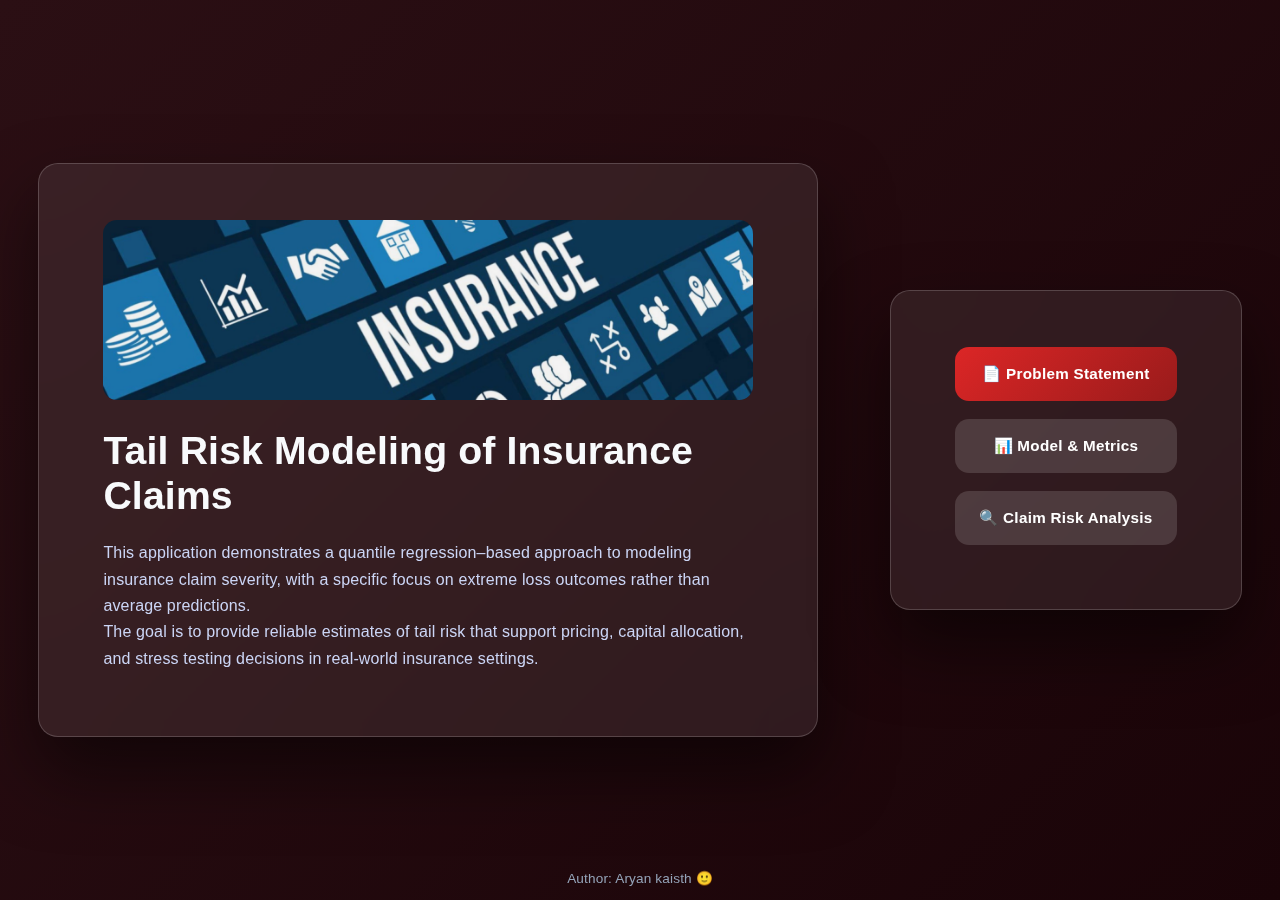
<file: templates/index.html>
<!DOCTYPE html>
<html lang="en">
<head>
    <meta charset="UTF-8">
    <meta name="viewport" content="width=device-width, initial-scale=1.0">
    <title>Tail Risk Modeling</title>

    <!-- Static CSS (cache-busted recommended) -->
    <link rel="stylesheet" href="/static/base.css?v=0.4">
</head>

<body class="center">

    <div class="container">

        <!-- LEFT CONTENT -->
        <div class="left glass">

            <!-- 🔥 Banner -->
            <img
                src="/assets/banner.png"
                alt="Tail Risk Modeling Banner"
                style="
                    width: 100%;
                    max-height: 180px;
                    object-fit: cover;
                    border-radius: 14px;
                    margin-bottom: 24px;
                    opacity: 0.95;
                "
            >

            <h1>Tail Risk Modeling of Insurance Claims</h1>

            <p>
                This application demonstrates a quantile regression–based approach
                to modeling insurance claim severity, with a specific focus on
                extreme loss outcomes rather than average predictions.
            </p>

            <p>
                The goal is to provide reliable estimates of tail risk that support
                pricing, capital allocation, and stress testing decisions in
                real-world insurance settings.
            </p>

        </div>

        <!-- RIGHT NAV PANEL -->
        <div class="right">
            <div class="nav-panel glass">

                <button class="btn" onclick="location.href='/problem'">
                    📄 Problem Statement
                </button>

                <button class="btn secondary" onclick="location.href='/model'">
                    📊 Model & Metrics
                </button>

                <button class="btn secondary" onclick="location.href='/explorer'">
                    🔍 Claim Risk Analysis
                </button>

            </div>
        </div>

    </div>

    <div class="footer">
        Author: Aryan kaisth 🙂
    </div>

</body>
</html>
</file>
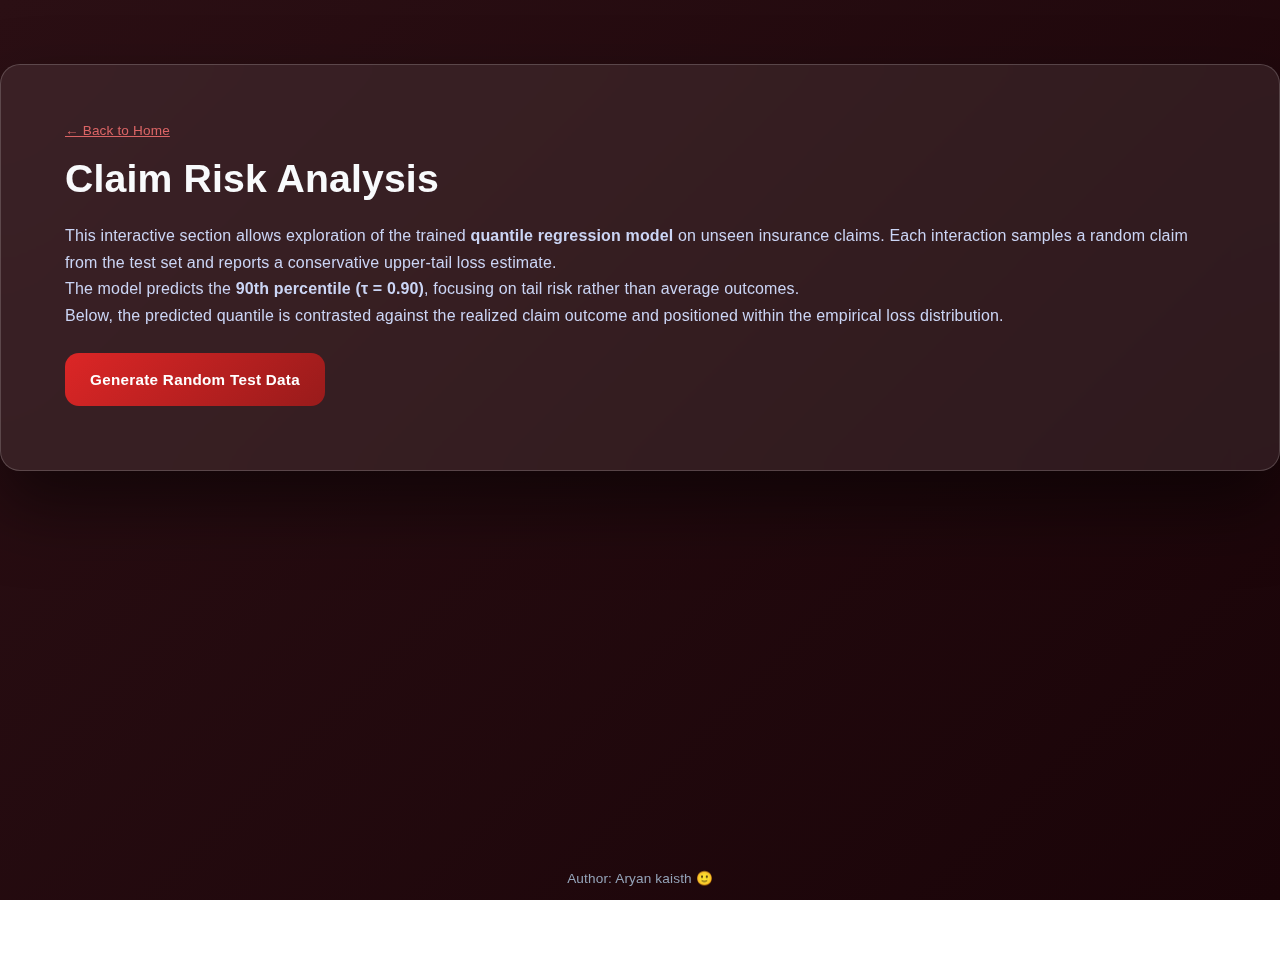
<file: templates/explorer.html>
<!DOCTYPE html>
<html lang="en">
<head>
    <meta charset="UTF-8">
    <meta name="viewport" content="width=device-width, initial-scale=1.0">
    <title>Risk Explorer</title>

    <link rel="stylesheet" href="/static/base.css?v=0.4">
</head>

<body>

    <div class="page-container glass">

        <a href="/">← Back to Home</a>

        <h1>Claim Risk Analysis</h1>

        <p>
            This interactive section allows exploration of the trained
            <strong>quantile regression model</strong> on unseen insurance claims.
            Each interaction samples a random claim from the test set and reports
            a conservative upper-tail loss estimate.
        </p>

        <p>
            The model predicts the <strong>90th percentile (τ = 0.90)</strong>,
            focusing on tail risk rather than average outcomes.
        </p>

        <p>
            Below, the predicted quantile is contrasted against the realized claim
            outcome and positioned within the empirical loss distribution.
        </p>

        <!-- Action -->
        <button class="btn" onclick="sampleClaim()" style="margin-top: 24px; max-width: 260px;">
            Generate Random Test Data
        </button>

        <!-- Results -->
        <div id="result" class="result-card" style="display: none;">

            <h2>Prediction Summary</h2>

            <p class="prediction" id="predicted-text"></p>

            <div class="metric-group">
                <div class="metric" id="actual-text"></div>
                <div class="metric" id="pinball-text"></div>
            </div>

            <p class="hint">
                The pinball loss reflects the asymmetric penalty structure of
                quantile regression, where underestimation near the tail is
                penalized more heavily than overestimation.
            </p>

            <!-- Distribution Plot -->
            <div style="margin-top: 20px;">
                <h2>Loss Distribution Context</h2>
                <p style="font-size: 0.95rem;">
                    The figure below shows the empirical distribution of test-set
                    claim losses. The vertical markers indicate the model’s
                    predicted 90th percentile and the actual observed claim.
                </p>

                <img
                    id="tail-plot"
                    alt="Tail Risk Distribution"
                    style="
                        width: 100%;
                        max-height: 400px;
                        object-fit: contain;
                        margin-top: 14px;
                        border-radius: 12px;
                        border: 1px solid rgba(255,255,255,0.15);
                    "
                />
            </div>

        </div>

    </div>

    <div class="footer">
        Author: Aryan kaisth 🙂
    </div>

    <script>
        async function sampleClaim() {
            const response = await fetch("/explore/sample");
            const data = await response.json();

            document.getElementById("predicted-text").innerHTML =
                `Predicted 90th percentile loss: <strong>₹ ${data.predicted_loss.toFixed(2)}</strong>`;

            document.getElementById("actual-text").innerHTML =
                `Actual observed loss: ₹ ${data.actual_loss.toFixed(2)}`;

            document.getElementById("pinball-text").innerHTML =
                `Pinball loss (τ = 0.90): ${data.pinball_loss.toFixed(2)}`;

            document.getElementById("tail-plot").src =
                "data:image/png;base64," + data.tail_plot;

            document.getElementById("result").style.display = "block";
        }
    </script>

</body>
</html>
</file>
<file: static/base.css>
* {
    box-sizing: border-box;
    margin: 0;
    padding: 0;
}

:root {
    --bg-gradient: linear-gradient(
        135deg,
        #2b0f14,
        #1a0408,
        #020617
    );

    --glass-bg: rgba(255, 255, 255, 0.08);
    --glass-border: rgba(255, 255, 255, 0.18);

    --accent-red: #ef4444;
    --accent-soft: #f87171;

    --text-main: #f8fafc;
    --text-muted: #cbd5f5;
}

/* ===============================
   Live Animated Background
   (same colors, subtle motion)
================================ */

body {
    min-height: 100vh;
    font-family: -apple-system, BlinkMacSystemFont,
        "Segoe UI", Roboto, Helvetica, Arial, sans-serif;

    background: transparent;
    color: var(--text-main);
    letter-spacing: 0.15px;
    position: relative;
}

body::before {
    content: "";
    position: fixed;
    inset: 0;
    z-index: -2;

    background: linear-gradient(
        135deg,
        #2b0f14,
        #1a0408,
        #020617,
        #1a0408
    );

    background-size: 300% 300%;
    animation: gradientFlow 20s ease infinite;
}

@keyframes gradientFlow {
    0% {
        background-position: 0% 50%;
    }
    50% {
        background-position: 100% 50%;
    }
    100% {
        background-position: 0% 50%;
    }
}

/* ===============================
   Base Layout
================================ */

.center {
    display: flex;
    align-items: center;
    justify-content: center;
}

.container {
    width: 94%;
    max-width: 1400px;
    display: flex;
    justify-content: space-between;
    align-items: center;
    gap: 72px;
}

.glass {
    background: var(--glass-bg);
    backdrop-filter: blur(18px);
    -webkit-backdrop-filter: blur(18px);
    border: 1px solid var(--glass-border);
    border-radius: 20px;

    padding: 56px 64px 64px;

    box-shadow: 0 35px 70px rgba(0, 0, 0, 0.5);
}

.page-container {
    max-width: 1400px;
    margin: 64px auto;
}

.page-container > a {
    display: inline-block;
    font-size: 0.85rem;
    font-weight: 500;
    color: var(--accent-soft);

    margin-bottom: 18px;
    opacity: 0.85;
}

.page-container > a:hover {
    opacity: 1;
    text-decoration: underline;
}

h1 {
    font-size: 2.45rem;
    font-weight: 700;
    margin-bottom: 1.4rem;
    line-height: 1.15;
    color: var(--text-main);
}

h2 {
    font-size: 1.32rem;
    margin-top: 2.2rem;
    margin-bottom: 0.7rem;
    color: var(--accent-soft);
}

p,
li {
    font-size: 1rem;
    line-height: 1.65;
    color: var(--text-muted);
}

ul {
    margin-left: 1.6rem;
    margin-top: 0.7rem;
}

.nav-panel {
    min-width: 340px;
    display: flex;
    flex-direction: column;
    gap: 18px;
}

/* ===============================
   Buttons
================================ */

.btn {
    width: 100%;
    padding: 18px 24px;
    font-size: 0.95rem;
    font-weight: 600;

    border-radius: 14px;
    border: none;
    cursor: pointer;

    background: linear-gradient(
        135deg,
        #dc2626,
        #991b1b
    );

    color: white;
    white-space: nowrap;
    text-align: center;
    letter-spacing: 0.3px;

    transition: all 0.25s ease;
}

.btn:hover {
    transform: translateY(-3px);
    box-shadow: 0 12px 30px rgba(239, 68, 68, 0.35);
}

.btn.secondary {
    background: rgba(255, 255, 255, 0.14);
}

.btn.secondary:hover {
    background: rgba(255, 255, 255, 0.22);
}

/* Explorer action button */

.action-btn {
    appearance: none;
    -webkit-appearance: none;

    display: inline-flex;
    align-items: center;
    justify-content: center;

    margin-top: 22px;
    padding: 10px 18px;

    font-size: 0.85rem;
    font-weight: 600;
    letter-spacing: 0.3px;

    border-radius: 999px;
    border: none;
    cursor: pointer;

    background: linear-gradient(
        135deg,
        #6366f1,
        #4f46e5
    );

    color: #ffffff;
    box-shadow: 0 6px 18px rgba(99, 102, 241, 0.35);

    transition: all 0.25s ease;
}

.action-btn:hover {
    transform: translateY(-2px);
    box-shadow: 0 12px 28px rgba(99, 102, 241, 0.45);
}

/* ===============================
   Explorer Result Card
================================ */

.result-card {
    margin-top: 28px;
    padding: 24px 28px;
    border-radius: 16px;

    background: rgba(255, 255, 255, 0.06);
    border: 1px solid rgba(255, 255, 255, 0.14);

    animation: fadeInUp 0.35s ease;
}

.prediction {
    font-size: 1.45rem;
    font-weight: 700;
    color: #a5b4fc;
}

.metric-group {
    margin-top: 14px;
    padding-top: 12px;
    border-top: 1px solid rgba(255, 255, 255, 0.12);

    display: flex;
    flex-direction: column;
    gap: 6px;
}

.metric {
    font-size: 0.95rem;
    color: var(--text-muted);
}

.hint {
    margin-top: 14px;
    font-size: 0.9rem;
    line-height: 1.6;
    color: #cbd5f5;
}

/* ===============================
   Footer
================================ */

.footer {
    position: fixed;
    bottom: 14px;
    width: 100%;
    text-align: center;
    font-size: 0.85rem;
    color: #94a3b8;
}

/* ===============================
   Animations & Responsive
================================ */

@keyframes fadeInUp {
    from {
        opacity: 0;
        transform: translateY(6px);
    }
    to {
        opacity: 1;
        transform: translateY(0);
    }
}

@media (max-width: 1200px) {
    .container {
        flex-direction: column;
        gap: 36px;
    }

    .glass {
        padding: 40px 32px 48px;
    }
}

@media (max-width: 640px) {
    h1 {
        font-size: 2.05rem;
    }

    h2 {
        font-size: 1.2rem;
    }

    .nav-panel {
        min-width: 100%;
    }
}
</file>
